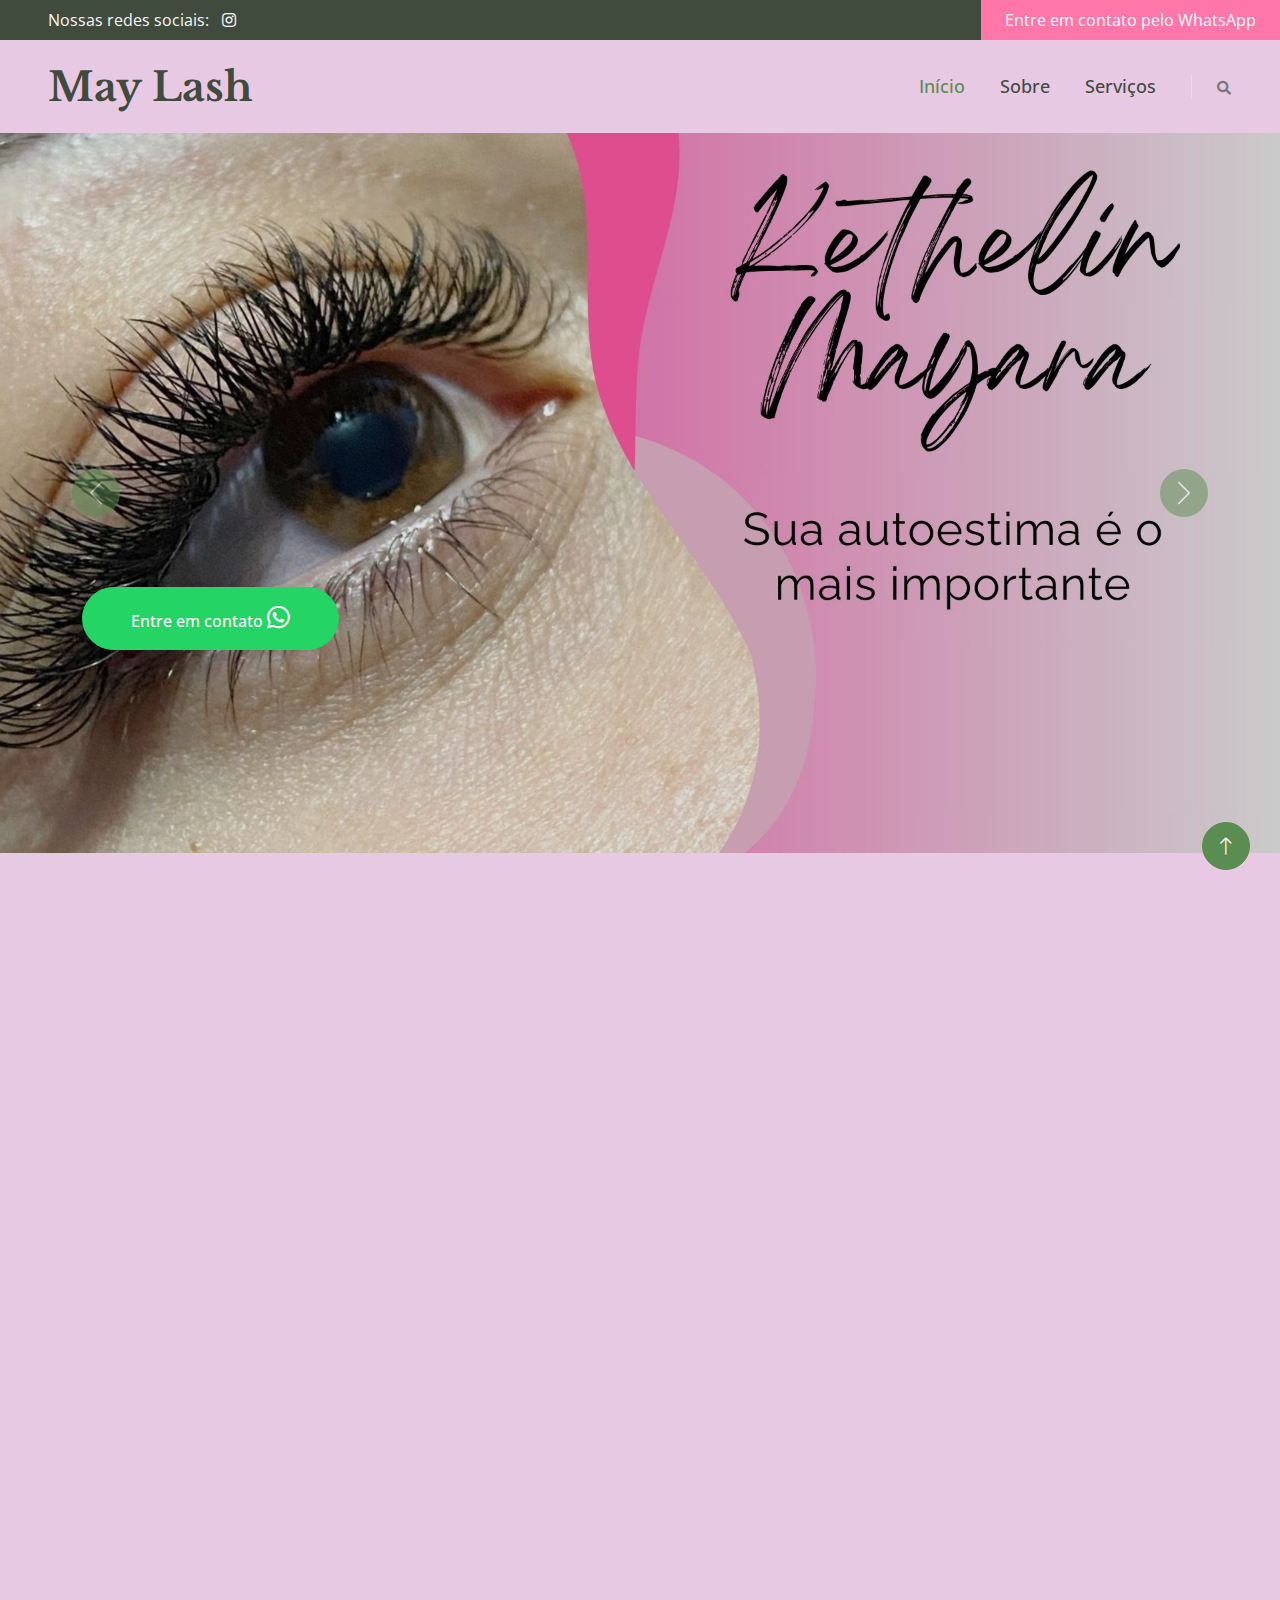
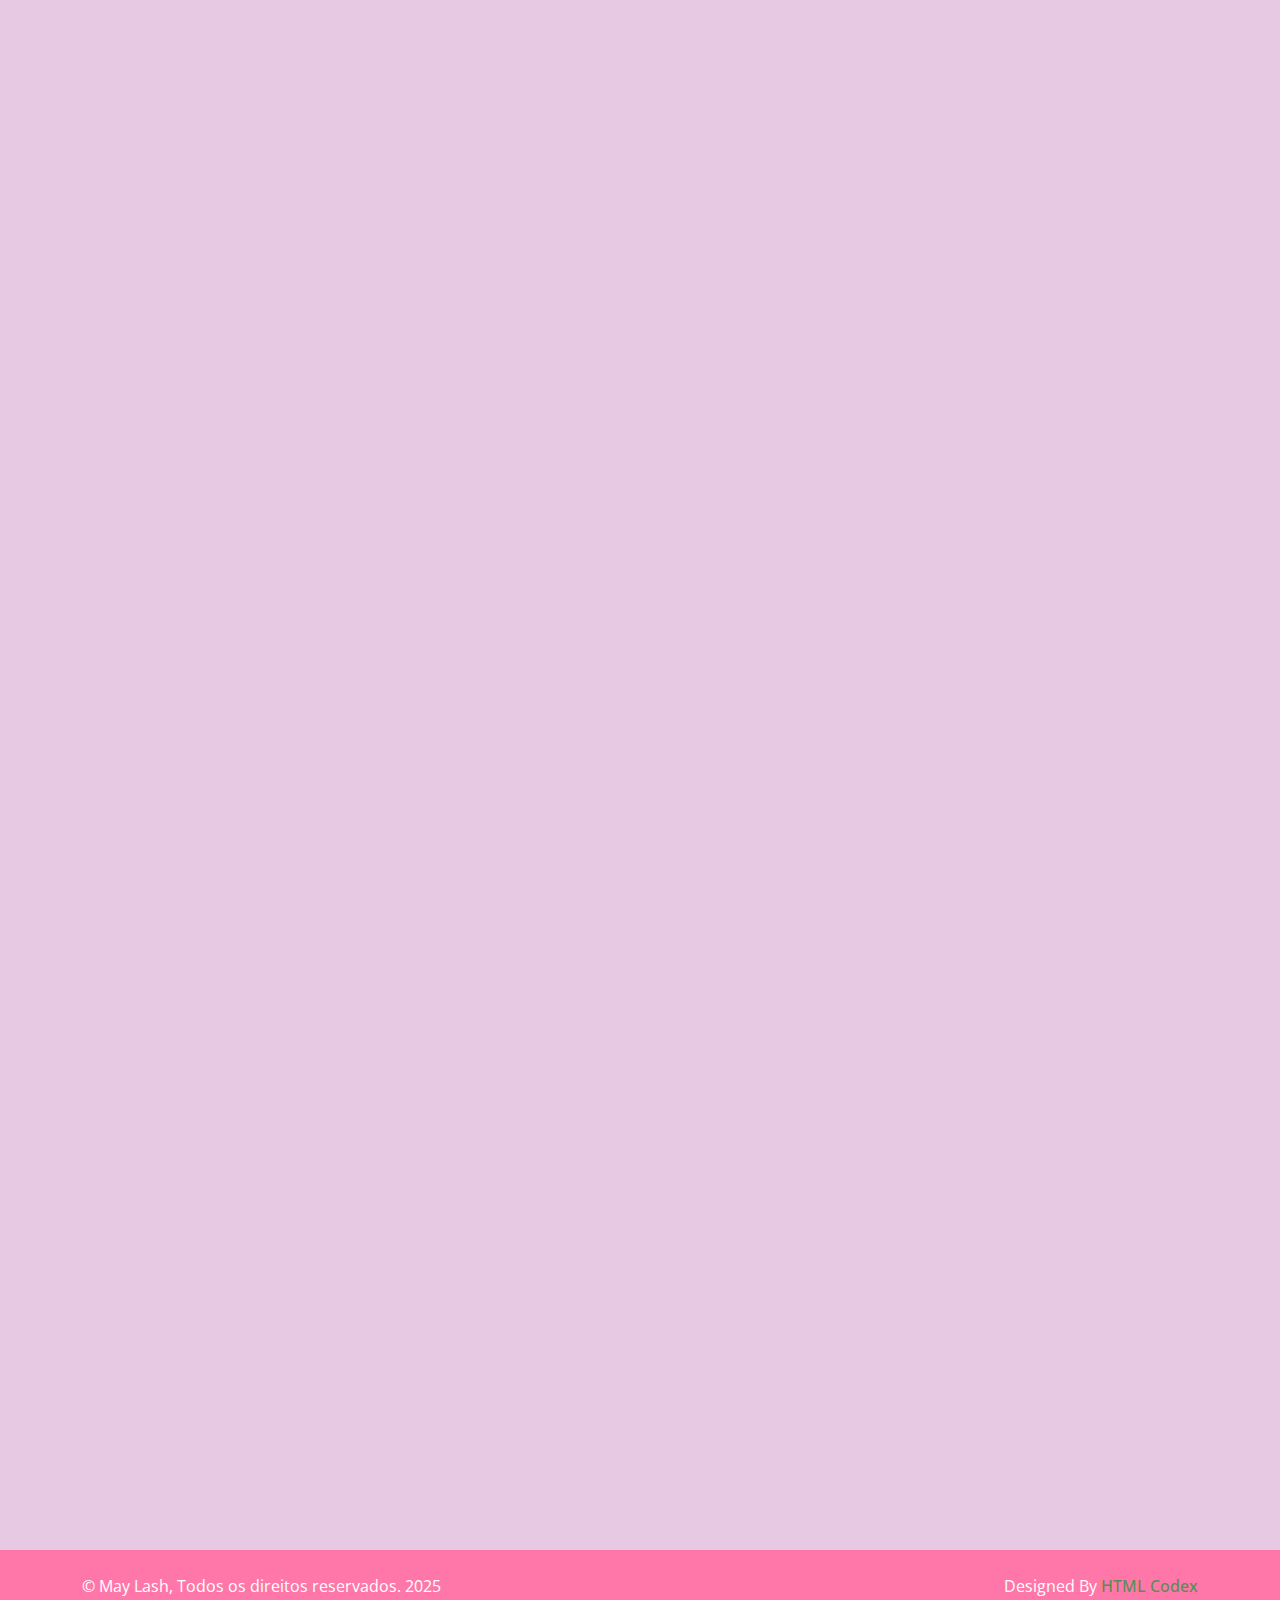
<file: index.html>
<!DOCTYPE html>
<html lang="pt-br">

<head>
    <meta charset="utf-8">
    <title>May Lash</title>
    <meta content="width=device-width, initial-scale=1.0" name="viewport">
    <meta content="" name="keywords">
    <meta content="" name="description">

    <!-- Favicon -->
    <link href="favicon.ico" rel="icon">

    <!-- Google Web Fonts -->
    <link rel="preconnect" href="https://fonts.googleapis.com">
    <link rel="preconnect" href="https://fonts.gstatic.com" crossorigin>
    <link
        href="https://fonts.googleapis.com/css2?family=Libre+Baskerville:wght@700&family=Open+Sans:wght@400;500;600&display=swap"
        rel="stylesheet">

    <!-- Icon Font Stylesheet -->
    <link href="https://cdnjs.cloudflare.com/ajax/libs/font-awesome/5.10.0/css/all.min.css" rel="stylesheet">
    <link href="https://cdn.jsdelivr.net/npm/bootstrap-icons@1.4.1/font/bootstrap-icons.css" rel="stylesheet">

    <!-- Libraries Stylesheet -->
    <link href="lib/animate/animate.min.css" rel="stylesheet">
    <link href="lib/owlcarousel/assets/owl.carousel.min.css" rel="stylesheet">
    <link href="lib/lightbox/css/lightbox.min.css" rel="stylesheet">

    <!-- Customized Bootstrap Stylesheet -->
    <link href="css/bootstrap.min.css" rel="stylesheet">

    <!-- Template Stylesheet -->
    <link href="css/style.css" rel="stylesheet">
</head>

<body>
    <!-- Spinner Start -->
    <div id="spinner"
        class="show bg-light-pink position-fixed translate-middle w-100 vh-100 top-50 start-50 d-flex align-items-center justify-content-center">
        <div class="spinner-border text-primary" role="status" style="width: 3rem; height: 3rem;"></div>
    </div>
    <!-- Spinner End -->


    <!-- Topbar Start -->
    <div class="container-fluid bg-dark px-0" id="#init">
        <div class="row g-0 d-none d-lg-flex">
            <div class="col-lg-6 ps-5 text-start">
                <div class="h-100 d-inline-flex align-items-center text-light">
                    <span>Nossas redes sociais:</span>
                    <a class="btn btn-link text-light" href="https://www.instagram.com/kethelinmayara_lash/"><i
                            class="fab fa-instagram"></i></a>
                </div>
            </div>
            <div class="col-lg-6 text-end">
                <div class="h-100 bg-pink d-inline-flex align-items-center  py-2 px-4">
                    <a href="#" class="redirectWaMe text-white" name="topbar">Entre em contato pelo WhatsApp</a>
                </div>
            </div>
        </div>
    </div>
    <!-- Topbar End -->


    <!-- Navbar Start -->
    <nav class="navbar navbar-expand-lg bg-light-pink navbar-light sticky-top px-4 px-lg-5" id="init">
        <a href="" class="navbar-brand d-flex align-items-center">
            <h1 class="m-0">May Lash</h1>
        </a>
        <button type="button" class="navbar-toggler me-0" data-bs-toggle="collapse" data-bs-target="#navbarCollapse">
            <span class="navbar-toggler-icon"></span>
        </button>
        <div class="collapse navbar-collapse" id="navbarCollapse">
            <div class="navbar-nav ms-auto p-4 p-lg-0">
                <a href="#init" class="nav-item nav-link active">Início</a>
                <a href="#about" class="nav-item nav-link">Sobre</a>
                <a href="#services" class="nav-item nav-link">Serviços</a>
            </div>
            <div class="border-start ps-4 d-none d-lg-block">
                <button type="button" class="btn btn-sm p-0"><i class="fa fa-search"></i></button>
            </div>
        </div>
    </nav>
    <!-- Navbar End -->


    <!-- Carousel Start -->
    <div class="container-fluid px-0 mb-5">
        <div id="header-carousel" class="carousel slide" data-bs-ride="carousel">
            <div class="carousel-inner">
                <div class="carousel-item active">
                    <img class="w-100" src="img/carousel-1.jpg" alt="Image">
                    <div class="carousel-caption">
                        <div class="container">
                            <div class="row justify-content-start">
                                <div class="col-lg-8 text-start">
                                    <a href="#"
                                        class="btn btn-wame rounded-pill py-3 px-5 animated slideInRight redirectWaMe"
                                        name="carousel">Entre em contato <i class="fab fa-whatsapp"
                                            style="font-size:26px"></i></a>
                                </div>
                            </div>
                        </div>
                    </div>
                </div>
                <div class="carousel-item">
                    <img class="w-100" src="img/carousel-2.jpg" alt="Image">
                    <div class="carousel-caption">
                        <div class="container">
                            <div class="row justify-content-end">
                                <div class="col-lg-8 text-end">
                                    <a href="#"
                                        class="btn btn-wame rounded-pill py-3 px-5 animated slideInLeft redirectWaMe"
                                        name="carousel">Entre em contato <i class="fab fa-whatsapp"
                                            style="font-size:36px"></i></a>
                                </div>
                            </div>
                        </div>
                    </div>
                </div>
            </div>
            <button class="carousel-control-prev" type="button" data-bs-target="#header-carousel" data-bs-slide="prev">
                <span class="carousel-control-prev-icon" aria-hidden="true"></span>
                <span class="visually-hidden">Previous</span>
            </button>
            <button class="carousel-control-next" type="button" data-bs-target="#header-carousel" data-bs-slide="next">
                <span class="carousel-control-next-icon" aria-hidden="true"></span>
                <span class="visually-hidden">Next</span>
            </button>
        </div>
    </div>
    <!-- Carousel End -->


    <!-- About Start -->
    <div class="container-xxl py-5" id="about">
        <div class="container">
            <div class="row g-5 align-items-end">
                <div class="col-lg-6">
                    <div class="row g-2">
                        <div class="col-6 wow fadeIn" data-wow-delay="0.1s">
                            <img class="img-fluid rounded" src="img/service-4.jpg">
                        </div>
                        <div class="col-6 position-relative wow fadeIn" data-wow-delay="0.7s">
                            <img class="img-fluid rounded" src="img/service-7.png">
                        </div>
                        <div class="col-6 wow fadeIn" data-wow-delay="0.3s">
                            <img class="img-fluid rounded" src="img/service-5.jpg">
                        </div>
                        <div class="col-6 wow fadeIn" data-wow-delay="0.5s">
                            <img class="img-fluid rounded" src="img/service-6.jpg">
                        </div>
                    </div>
                </div>
                <div class="col-lg-6 wow fadeIn" data-wow-delay="0.5s">
                    <p class="section-title bg-light-pink text-start text-primary pe-3">Sobre mim:</p>
                    <h1 class="mb-4">Um pouco sobre May Lash</h1>
                    <p class="mb-4">Olá! Sou Kethelin Mayara, tenho 23 anos e atuo com beleza no olhar, dedicando-me a
                        valorizar a autoestima e renovar o olhar de cada cliente. </p>
                    <p class="mb-4">Com uma abordagem alegre e atenciosa, busco sempre oferecer um atendimento
                        personalizado e tornar cada pessoa mais confiante e feliz.</p>

                    <p class="mb-4">Sou apaixonada por estética facial e encontro na minha profissão uma forma de
                        transformar e realçar a beleza de outras mulheres. Como empreendedora, estou em constante
                        evolução, aprendendo e aperfeiçoando minhas técnicas para proporcionar experiências únicas e
                        resultados impecáveis.</p>

                    <p class="mb-4"> Meu compromisso é ir além de serviços estéticos, trazendo cuidado, bem-estar e a
                        certeza de que cada cliente sai com a melhor versão de si mesma. ✨ </p>

                    <p class="mb-4"> Vamos juntas realçar sua beleza? 💕</p>

                    <a class="btn btn-wame rounded-pill py-3 px-5 mt-3 redirectWaMe" href="" name="about">Entre em
                        contato <i class="fab fa-whatsapp" style="font-size:26px"></i></a>
                </div>
            </div>
        </div>
    </div>
    <!-- About End -->

    <!-- Warning Start -->
    <div class="container py-5">
        <div class="row g-5 align-items-center">
            <div class="col-lg-6">
                <ul class="list-unstyled">
                    <li class="d-flex mb-3 align-items-start wow fadeIn" data-wow-delay="0.2s">
                        <div class="bg-pink rounded-circle d-flex justify-content-center align-items-center me-3"
                            style="width: 40px; height: 40px;">
                            <span class="text-white fw-bold">01</span>
                        </div>
                        <span>Não molhar nas primeiras 24 horas.</span>
                    </li>
                    <li class="d-flex mb-3 align-items-start wow fadeIn" data-wow-delay="0.3s">
                        <div class="bg-pink rounded-circle d-flex justify-content-center align-items-center me-3"
                            style="width: 40px; height: 40px;">
                            <span class="text-white fw-bold">02</span>
                        </div>
                        <span>Pentear e higienizar diariamente.</span>
                    </li>
                    <li class="d-flex mb-3 align-items-start wow fadeIn" data-wow-delay="0.4s">
                        <div class="bg-pink rounded-circle d-flex justify-content-center align-items-center me-3"
                            style="width: 40px; height: 40px;">
                            <span class="text-white fw-bold">03</span>
                        </div>
                        <span>Não usar rímel e tirar a maquiagem com demaquilante sem óleo.</span>
                    </li>
                    <li class="d-flex mb-3 align-items-start wow fadeIn" data-wow-delay="0.5s">
                        <div class="bg-pink rounded-circle d-flex justify-content-center align-items-center me-3"
                            style="width: 40px; height: 40px;">
                            <span class="text-white fw-bold">04</span>
                        </div>
                        <span>Evitar esfregar os olhos e puxar os fios.</span>
                    </li>
                    <li class="d-flex align-items-start wow fadeIn" data-wow-delay="0.6s">
                        <div class="bg-pink rounded-circle d-flex justify-content-center align-items-center me-3"
                            style="width: 40px; height: 40px;">
                            <span class="text-white fw-bold">05</span>
                        </div>
                        <span>Evitar vapor e água muito quente próximo ao rosto.</span>
                    </li>
                </ul>
            </div>
            <div class="col-lg-6 text-center wow fadeIn" data-wow-delay="0.2s">
                <img class="img-fluid rounded" src="img/Cuidados.png" alt="Cuidados com cílios">
            </div>
        </div>
    </div>
    <!-- Warning End -->

    <!-- Banner Start -->
    <div class="container-fluid banner my-5 py-7" data-parallax="scroll" data-image-src="img/banner.jpg">
        <div class="container py-7">
            <div class="row g-5">

            </div>
        </div>
    </div>
    <!-- Banner End -->


    <!-- Service Start -->
    <div class="container-xxl py-5" id="services">
        <div class="container">
            <div class="text-center mx-auto pb-4 wow fadeInUp" data-wow-delay="0.1s" style="max-width: 500px;">
                <p class="section-title bg-light-pink text-center text-primary px-3">Meus serviços:</p>
                <h1 class="mb-5">Serviços oferecidos para as clientes</h1>
            </div>
            <div class="row gy-5 gx-4">
                <div class="col-lg-4 col-md-6 pt-5 wow fadeInUp" data-wow-delay="0.1s">
                    <div class="service-item d-flex h-100">
                        <div class="service-img">
                            <img class="img-fluid" src="img/brasileiro.jpg" alt="">
                        </div>
                        <div class="service-text p-5 pt-0">
                            <div class="service-icon">
                                <img class="img-fluid rounded-circle" src="img/brasileiro.jpg" alt="">
                            </div>
                            <h5 class="mb-3">Volume Brasileiro</h5>
                            <p class="mb-4">
                                Ideal para quem busca um olhar natural, mas marcante, cílios mais preenchidos e
                                destacados.
                            </p>
                            <p class="mb-4">
                                <b>Tempo de aplicação:</b><br>
                                Em média 2:30 horas <br>
                                <b>Valor:</b><br>
                                R$ 100,00 <br>
                                <b>Duração:</b><br>
                                Em média 20 à 25 dias
                            </p>
                            <div class="btn-container">
                                <a class="btn-select-option btn-square redirectWaMe" href="" name="volumeBrasileiro"
                                    href="">
                                    <span class="btn-text">Eu quero!</span>
                                    <i class="fab fa-whatsapp"></i>
                                </a>
                            </div>
                        </div>
                    </div>
                </div>
                <div class="col-lg-4 col-md-6 pt-5 wow fadeInUp" data-wow-delay="0.2s">
                    <div class="service-item d-flex h-100">
                        <div class="service-img">
                            <img class="img-fluid" src="img/fio-a-fio.jpg" alt="">
                        </div>
                        <div class="service-text p-5 pt-0">
                            <div class="service-icon">
                                <img class="img-fluid rounded-circle" src="img/fio-a-fio.jpg" alt="">
                            </div>
                            <h5 class="mb-3">Fio-a-Fio</h5>
                            <p class="mb-4">
                                Ideal para quem gosta de um olhar mais natural e mais leve.
                            </p>
                            <p class="mb-4">
                                <b>Tempo de aplicação:</b></br>
                                Em Média 2:00 à 2:20 horas</br>
                                <b>Valor: </b></br>
                                R$ 80,00 </br>
                                <b>Duraçao: </b></br>
                                Em média 20 dias
                            </p>
                            <div class="btn-container">
                                <a class="btn-select-option btn-square redirectWaMe" name="fioAFio">
                                    <span class="btn-text">Eu quero!</span>
                                    <i class="fab fa-whatsapp"></i>
                                </a>
                            </div>
                        </div>
                    </div>
                </div>
                <div class="col-lg-4 col-md-6 pt-5 wow fadeInUp" data-wow-delay="0.3s">
                    <div class="service-item d-flex h-100">
                        <div class="service-img">
                            <img class="img-fluid" src="img/volume-5d.jpg" alt="">
                        </div>
                        <div class="service-text p-5 pt-0">
                            <div class="service-icon">
                                <img class="img-fluid rounded-circle" src="img/volume-5d.jpg" alt="">
                            </div>
                            <h5 class="mb-3">Volume 5D</h5>
                            <p class="mb-4">
                                Ideal para quem gosta de um olhar mais marcante,mais
                                volumosos e dramático.
                            </p>
                            <p class="mb-4">
                                <b>Tempo de aplicação: </b></br>
                                Em média 2:30 horas </br>
                                <b>Valor: </b></br>
                                R$ 130,00 </br>
                                <b>Duraçao:</b></br>
                                Em média 20 à 25 dias
                            </p>
                            <div class="btn-container">
                                <a class="btn-select-option btn-square redirectWaMe" name="volume5D">
                                    <span class="btn-text">Eu quero!</span>
                                    <i class="fab fa-whatsapp"></i>
                                </a>
                            </div>
                        </div>
                    </div>
                </div>
                <div class="col-lg-4 col-md-6 pt-5 wow fadeInUp" data-wow-delay="0.4s">
                    <div class="service-item d-flex h-100">
                        <div class="service-img">
                            <img class="img-fluid" src="img/mega-4d.jpg" alt="">
                        </div>
                        <div class="service-text p-5 pt-0">
                            <div class="service-icon">
                                <img class="img-fluid rounded-circle" src="img/mega-4d.jpg" alt="">
                            </div>
                            <h5 class="mb-3">Volume Mega 4D</h5>
                            <p class="mb-4">
                                Ideal para quem gosta de olhar mais marcante e cílios mais preenchidos e volumosos.
                            </p>
                            <p class="mb-4">
                                <b>Tempo de aplicação: </b></br>
                                Em Média 2:30 horas</br>
                                <b>Valor: </b></br>
                                R$ 130,00 </br>
                                <b>Duraçao: </b></br>
                                Em média 20 à 25 dias
                            </p>
                            <div class="btn-container">
                                <a class="btn-select-option btn-square redirectWaMe" name="volumeMega4D">
                                    <span class="btn-text">Eu quero!</span>
                                    <i class="fab fa-whatsapp"></i>
                                </a>
                            </div>
                        </div>
                    </div>
                </div>
                <div class="col-lg-4 col-md-6 pt-5 wow fadeInUp" data-wow-delay="0.5s">
                    <div class="service-item d-flex h-100">
                        <div class="service-img">
                            <img class="img-fluid" src="img/henna.jpg" alt="">
                        </div>
                        <div class="service-text p-5 pt-0">
                            <div class="service-icon">
                                <img class="img-fluid rounded-circle" src="img/henna.jpg" alt="">
                            </div>
                            <h5 class="mb-3">Sobrancelha apenas designer</h5>
                            <p class="mb-4">
                                Remoção dos pelos faciais e alinhamento de acordo com o rosto.
                            </p>
                            <p class="mb-4">
                                <b>Valor: </b></br>
                                R$ 15,00 </br>
                                <b>Tempo de procedimento:</b></br>
                                Em média 15 à 25 minutos
                            </p>
                            <div class="btn-container">
                                <a class="btn-select-option btn-square redirectWaMe" name="sobrancelhaApenasDesigner">
                                    <span class="btn-text">Eu quero!</span>
                                    <i class="fab fa-whatsapp"></i>
                                </a>
                            </div>
                        </div>
                    </div>
                </div>
                <div class="col-lg-4 col-md-6 pt-5 wow fadeInUp" data-wow-delay="0.6s">
                    <div class="service-item d-flex h-100">
                        <div class="service-img">
                            <img class="img-fluid" src="img/henna.jpg" alt="">
                        </div>
                        <div class="service-text p-5 pt-0">
                            <div class="service-icon">
                                <img class="img-fluid rounded-circle" src="img/henna.jpg" alt="">
                            </div>
                            <h5 class="mb-3">Henna</h5>
                            <p class="mb-4">
                                pigmento de henna para realce da coloração da sobrancelha
                            </p>
                            <p class="mb-4">
                                <b>Valor: </b></br>
                                R$ 15,00 </br>
                                <b>Tempo de procedimento: </b></br>
                                Em média 20 à 35 min </br>
                                Duraçao de aproximadamente 2 semanas
                            </p>
                            <div class="btn-container">
                                <a class="btn-select-option btn-square redirectWaMe" name="henna">
                                    <span class="btn-text">Eu quero!</span>
                                    <i class="fab fa-whatsapp"></i>
                                </a>
                            </div>
                        </div>
                    </div>
                </div>
                <div class="col-lg-4 col-md-6 pt-5 wow fadeInUp" data-wow-delay="0.7s">
                    <div class="service-item d-flex h-100">
                        <div class="service-img">
                            <img class="img-fluid" src="img/manutencao.jpg" alt="">
                        </div>
                        <div class="service-text p-5 pt-0">
                            <div class="service-icon">
                                <img class="img-fluid rounded-circle" src="img/manutencao.jpg" alt="">
                            </div>
                            <h5 class="mb-3">Manutenção</h5>
                            <p class="mb-4">
                                Remoçao de cílios crescidos e aplicação de novos cílios.
                            </p>
                            <p class="mb-4">
                                <b>Tempo de aplicação: </b> </br>
                                Em média 1:45 à 2:00 Horas </br>
                                <b>Valor: </b></br>
                                R$ 70,00
                            </p>
                            <div class="btn-container">
                                <a class="btn-select-option btn-square redirectWaMe" name="manutencao">
                                    <span class="btn-text">Eu quero!</span>
                                    <i class="fab fa-whatsapp"></i>
                                </a>
                            </div>
                        </div>
                    </div>
                </div>
                <div class="col-lg-4 col-md-6 pt-5 wow fadeInUp" data-wow-delay="0.8s">
                    <div class="service-item d-flex h-100">
                        <div class="service-img">
                            <img class="img-fluid" src="img/manutencao.jpg" alt="">
                        </div>
                        <div class="service-text p-5 pt-0">
                            <div class="service-icon">
                                <img class="img-fluid rounded-circle" src="img/manutencao.jpg" alt="">
                            </div>
                            <h5 class="mb-3">Remoção química</h5>
                            <p class="mb-4">
                                Remoçao de cílios crescidos e aplicação de novos cílios.
                            </p>
                            <p class="mb-4">
                                <b>Valor: </b></br>
                                R$ 15,00</br>
                                <b>Tempo de remoção: </b></br>
                                Aproximadamente 30 minutos.
                            </p>
                            <div class="btn-container">
                                <a class="btn-select-option btn-square redirectWaMe" name="remocaoQuimica">
                                    <span class="btn-text">Eu quero!</span>
                                    <i class="fab fa-whatsapp"></i>
                                </a>
                            </div>
                        </div>
                    </div>
                </div>
            </div>
        </div>
    </div>
    </div>
    <!-- Service End -->


    <!-- Copyright Start -->
    <div class="container-fluid bg-pink text-body copyright py-4">
        <div class="container">
            <div class="row">
                <div class="col-md-6 text-center text-md-start mb-3 mb-md-0">
                    &copy; <a class="text-white" href="#">May Lash</a>, Todos os direitos reservados. 2025
                </div>
                <div class="col-md-6 text-center text-md-end">
                    <!--/*** This template is free as long as you keep the footer author’s credit link/attribution link/backlink. If you'd like to use the template without the footer author’s credit link/attribution link/backlink, you can purchase the Credit Removal License from "https://htmlcodex.com/credit-removal". Thank you for your support. ***/-->
                    Designed By <a class="fw-semi-bold" href="https://htmlcodex.com">HTML Codex</a>
                </div>
            </div>
        </div>
    </div>
    <!-- Copyright End -->


    <!-- Back to Top -->
    <a href="#" class="btn btn-lg btn-primary btn-lg-square rounded-circle back-to-top"><i
            class="bi bi-arrow-up"></i></a>


    <!-- JavaScript Libraries -->
    <script src="https://code.jquery.com/jquery-3.6.0.min.js"></script>
    <script src="https://cdn.jsdelivr.net/npm/bootstrap@5.0.0/dist/js/bootstrap.bundle.min.js"></script>
    <script src="lib/wow/wow.min.js"></script>
    <script src="lib/easing/easing.min.js"></script>
    <script src="lib/waypoints/waypoints.min.js"></script>
    <script src="lib/owlcarousel/owl.carousel.min.js"></script>
    <script src="lib/counterup/counterup.min.js"></script>
    <script src="lib/parallax/parallax.min.js"></script>
    <script src="lib/lightbox/js/lightbox.min.js"></script>

    <!-- Template Javascript -->
    <script src="js/main.js"></script>
    <script src="js/redirect.js"></script>
</body>

</html>
</file>
<file: css/style.css>
/********** Template CSS **********/
:root {
    --primary: #5B8C51;
    --secondary: #EDDD5E;
    --light: #F7F7F7;
    --dark: #404A3D;
}

.back-to-top {
    position: fixed;
    display: none;
    right: 30px;
    bottom: 30px;
    z-index: 99;
}

.fw-bold {
    font-weight: 700 !important;
}

.fw-medium {
    font-weight: 600 !important;
}

.fw-semi-bold {
    font-weight: 500 !important;
}


/*** Spinner ***/
#spinner {
    opacity: 0;
    visibility: hidden;
    transition: opacity .5s ease-out, visibility 0s linear .5s;
    z-index: 99999;
}

#spinner.show {
    transition: opacity .5s ease-out, visibility 0s linear 0s;
    visibility: visible;
    opacity: 1;
}


/*** Button ***/

.btn-container {
    position: relative;
    display: inline-block;
    overflow: hidden;
}

.btn-select-option {
    display: flex;
    align-items: center;
    justify-content: center;
    position: relative;
    width: 50px;
    height: 50px;
    background-color: #ff6f61;
    color: white;
    font-size: 16px;
    border: none;
    cursor: pointer;
    border-radius: 50%; /* Mantém sempre circular */
    transition: all 0.3s ease;
}

.btn-select-option:hover {
    width: 130px; /* Aumenta o botão de forma proporcional */
    height: 50px; /* Mantém a altura para evitar impressão de esticado */
    border-radius: 25px; /* Transforma em uma cápsula natural */
    background-color: #ff866e; /* Cor de hover */
}

.btn-text {
    position: absolute;
    left: 100px;
    opacity: 0;
    font-size: 14px;
    white-space: nowrap;
    transition: all 0.3s ease;
}

.btn-select-option:hover .btn-text {
    left: 20px; /* Traz o texto para dentro do botão */
    opacity: 1; /* Torna o texto visível */
}

.btn-select-option i {
    transition: transform 0.3s ease;
}

.btn-select-option:hover i {
    transform: translateX(40px); /* Move o ícone para a direita */
}


.btn {
    transition: .5s;
    font-weight: 500;
}

.btn-primary,
.btn-outline-primary:hover {
    color: var(--light);
}

.btn-secondary,
.btn-outline-secondary:hover {
    color: var(--dark);
}

.btn-square {
    width: 38px;
    height: 38px;
}

.btn-sm-square {
    width: 32px;
    height: 32px;
}

.btn-lg-square {
    width: 48px;
    height: 48px;
}

.btn-square,
.btn-sm-square,
.btn-lg-square {
    padding: 0;
    display: flex;
    align-items: center;
    justify-content: center;
    font-weight: normal;
}


/*** Navbar ***/
.navbar.sticky-top {
    top: -100px;
    transition: .5s;
}

.navbar .navbar-nav .nav-link {
    margin-right: 35px;
    padding: 25px 0;
    color: var(--dark);
    font-size: 18px;
    font-weight: 500;
    outline: none;
}

.navbar .navbar-nav .nav-link:hover,
.navbar .navbar-nav .nav-link.active {
    color: var(--primary);
}

.navbar .dropdown-toggle::after {
    border: none;
    content: "\f107";
    font-family: "Font Awesome 5 Free";
    font-weight: 900;
    vertical-align: middle;
    margin-left: 8px;
}

@media (max-width: 991.98px) {
    .navbar .navbar-nav .nav-link  {
        margin-right: 0;
        padding: 10px 0;
    }

    .navbar .navbar-nav {
        border-top: 1px solid #EEEEEE;
    }
}

@media (min-width: 992px) {
    .navbar .nav-item .dropdown-menu {
        display: block;
        border: none;
        margin-top: 0;
        top: 150%;
        opacity: 0;
        visibility: hidden;
        transition: .5s;
    }

    .navbar .nav-item:hover .dropdown-menu {
        top: 100%;
        visibility: visible;
        transition: .5s;
        opacity: 1;
    }
}


/*** Header ***/
.carousel-caption {
    top: 0;
    left: 0;
    right: 0;
    bottom: 0;
    display: flex;
    align-items: center;
    background: rgba(0, 0, 0, .1);
    z-index: 1;
}

.carousel-control-prev,
.carousel-control-next {
    width: 15%;
}

.carousel-control-prev-icon,
.carousel-control-next-icon {
    width: 3rem;
    height: 3rem;
    border-radius: 3rem;
    background-color: var(--primary);
    border: 10px solid var(--primary);
}

@media (max-width: 768px) {
    #header-carousel .carousel-item {
        position: relative;
        min-height: 450px;
    }
    
    #header-carousel .carousel-item img {
        position: absolute;
        width: 100%;
        height: 100%;
        object-fit: cover;
    }
}

.page-header {
    background: url(../img/banner.jpg) center center no-repeat;
    background-size: cover;
}

.page-header .breadcrumb-item+.breadcrumb-item::before {
    color: var(--light);
}

.page-header .breadcrumb-item,
.page-header .breadcrumb-item a {
    font-size: 18px;
    color: var(--light);
}


/*** Section Title ***/
.section-title {
    position: relative;
    display: inline-block;
    text-transform: uppercase;
    font-weight: 600;
}

.section-title::before {
    position: absolute;
    content: "";
    width: calc(100% + 80px);
    height: 2px;
    top: 5px;
    left: -40px;
    background: var(--primary);
    z-index: -1;
}

.section-title::after {
    position: absolute;
    content: "";
    width: calc(100% + 120px);
    height: 2px;
    bottom: 6px;
    left: -60px;
    background: var(--primary);
    z-index: -1;
}

.section-title.text-start::before {
    width: calc(100% + 40px);
    left: 0;
}

.section-title.text-start::after {
    width: calc(100% + 60px);
    left: 0;
}


/*** About ***/
.about-experience {
    position: absolute;
    width: 100%;
    height: 100%;
    right: -45px;
    bottom: -45px;
    display: flex;
    flex-direction: column;
    align-items: center;
    justify-content: center;
}


/*** Service ***/
.service-item {
    position: relative;
    border-radius: 8px;
    box-shadow: 0 0 45px rgba(0, 0, 0, .07);
}

.service-item .service-img {
    position: absolute;
    width: 100%;
    height: 100%;
    top: 0;
    left: 0;
    border-radius: 8px;
    overflow: hidden;
    z-index: -1;
}

.service-item .service-img img {
    position: absolute;
    width: 100%;
    height: 100%;
    left: 0;
    object-fit: cover;
    border-radius: 10px;
}

.service-item .service-img::before {
    position: absolute;
    content: "";
    width: 100%;
    height: 100%;
    top: 0;
    left: 0;
    background: rgba(0, 0, 0, .5);
    border-radius: 10px;
    z-index: 1;
}

.service-item .service-img::after {
    position: absolute;
    content: "";
    width: 100%;
    height: 100%;
    top: 0;
    left: 0;
    background: #FFFFFF;
    transition: .5s ease-out;
    z-index: 2;
}

.service-item:hover .service-img::after {
    width: 0;
    left: auto;
    right: 0;
}

.service-item .service-text .service-icon {
    width: 140px;
    height: 140px;
    padding: 15px;
    margin-top: -70px;
    margin-bottom: 40px;
    background: #FFFFFF;
    border-radius: 140px;
    overflow: hidden;
    box-shadow: 0 0 60px rgba(0, 0, 0, .1);
}

.service-item .service-text h5,
.service-item .service-text p {
    transition: .5s;
}

.service-item:hover .service-text h5,
.service-item:hover .service-text p {
    color: #FFFFFF;
}

.service-item .service-text .btn {
    color: var(--secondary);
    background: #FFFFFF;
    box-shadow: 0 0 45px rgba(0, 0, 0, .25);
}

.service-item .service-text .btn:hover {
    color: var(--dark);
    background: var(--secondary);
}


/*** Product ***/
.product-item {
    position: relative;
    border-radius: 8px;
    overflow: hidden;
    box-shadow: 0 0 45px rgba(0, 0, 0, .07);
}

.product-item .product-overlay {
    position: absolute;
    width: 100%;
    height: 100%;
    top: 0;
    left: 0;
    display: flex;
    align-items: center;
    justify-content: center;
    background: rgba(0, 0, 0, .5);
    opacity: 0;
    padding-top: 60px;
    transition: .5s;
}

.product-item:hover .product-overlay {
    opacity: 1;
    padding-top: 0;
}


/*** Team ***/
.team-item {
    position: relative;
    text-align: center;
    border-radius: 8px;
    box-shadow: 0 0 45px rgba(0, 0, 0, .07);
}

.team-item .btn {
    border-color: transparent;
    box-shadow: 0 0 45px rgba(0, 0, 0, .2);
}


/*** Testimonial ***/
.testimonial-img {
    position: relative;
    min-height: 400px;
}

.testimonial-img::after {
    position: absolute;
    content: "\f10d";
    font-family: "Font Awesome 5 Free";
    font-weight: 900;
    font-size: 200px;
    color: #EEEEEE;
    top: 50%;
    left: 50%;
    transform: translate(-50%, -50%);
    z-index: -1;
}

.testimonial-img img {
    position: absolute;
    width: 100px;
    height: 100px;
    border-radius: 100px;
}

.testimonial-img img:nth-child(1) {
    top: 0;
    left: 0;
}

.testimonial-img img:nth-child(2) {
    top: 60%;
    left: 20%;
}

.testimonial-img img:nth-child(3) {
    top: 20%;
    left: 60%;
}

.testimonial-img img:nth-child(4) {
    bottom: 0;
    right: 0;
}

.testimonial-img img .animated.pulse {
    animation-duration: 2s;
}

.testimonial-carousel .owl-item img {
    width: 100px;
    height: 100px;
    border-radius: 100px;
}

.testimonial-carousel .owl-nav {
    margin-top: 30px;
    display: flex;
}

.testimonial-carousel .owl-nav .owl-prev,
.testimonial-carousel .owl-nav .owl-next {
    margin-right: 15px;
    width: 45px;
    height: 45px;
    display: flex;
    align-items: center;
    justify-content: center;
    color: var(--secondary);
    border-radius: 45px;
    box-shadow: 0 0 45px rgba(0, 0, 0, .2);
    font-size: 22px;
    transition: .5s;
}

.testimonial-carousel .owl-nav .owl-prev:hover,
.testimonial-carousel .owl-nav .owl-next:hover {
    background: var(--secondary);
    color: var(--dark);
}


/*** Footer ***/
.footer {
    color: #B0B9AE;
}

.footer .btn.btn-link {
    display: block;
    margin-bottom: 5px;
    padding: 0;
    text-align: left;
    color: #B0B9AE;
    font-weight: normal;
    text-transform: capitalize;
    transition: .3s;
}

.footer .btn.btn-link::before {
    position: relative;
    content: "\f105";
    font-family: "Font Awesome 5 Free";
    font-weight: 900;
    margin-right: 10px;
}

.footer .btn.btn-link:hover {
    color: var(--light);
    letter-spacing: 1px;
    box-shadow: none;
}
</file>
